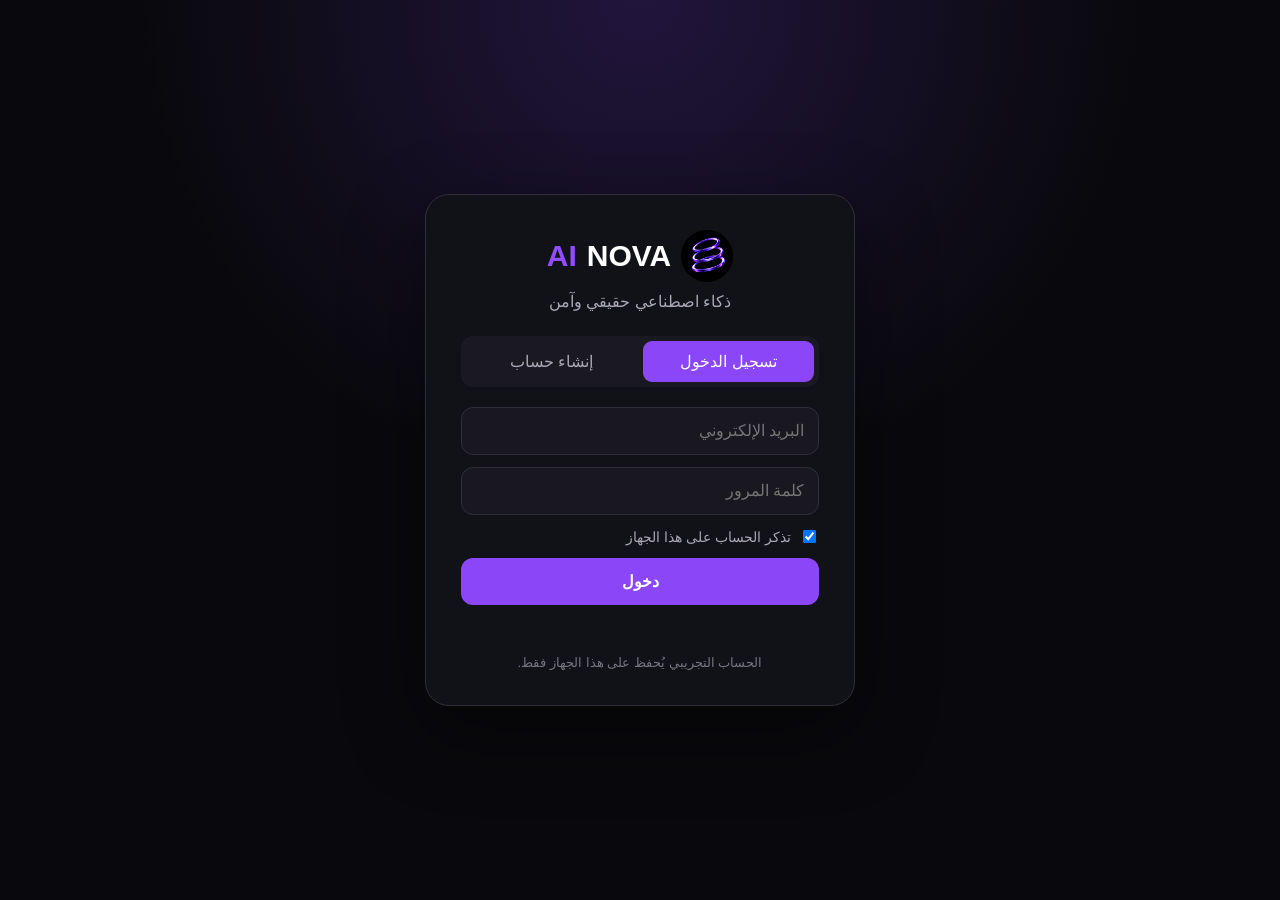
<file: index.html>
<!doctype html>
<html lang="ar" dir="rtl">

<head>
  <meta charset="UTF-8">
  <meta name="viewport" content="width=device-width, initial-scale=1">

  <title>NOVA AI - ذكاء اصطناعي حقيقي وآمن</title>

  <meta
    name="description"
    content="NOVA AI هو مساعد ذكاء اصطناعي حقيقي وسهل الاستخدام، تم تطويره بواسطة محمد أحمد خلف."
  >

  <meta
    name="keywords"
    content="NOVA AI, Nova AI, ذكاء اصطناعي, مساعد ذكاء اصطناعي"
  >

  <link
    rel="canonical"
    href="https://nova-ai-gilt-eight.vercel.app/"
  >

  <link
    rel="icon"
    type="image/png"
    href="/nova-favicon-64.png"
  >

  <link
    rel="apple-touch-icon"
    href="/nova-icon-192.png"
  >

  <link rel="stylesheet" href="style.css">
</head>

<body>

  <!-- ================= LOGIN ================= -->

  <div id="auth" class="auth">

    <div class="card">

      <h1 class="auth-title">

        <img
          src="/nova-icon-192.png"
          class="auth-logo"
          alt="NOVA AI"
        >

        NOVA <span>AI</span>

      </h1>

      <p>ذكاء اصطناعي حقيقي وآمن</p>

      <div class="tabs">

        <button
          id="lt"
          class="active"
          type="button"
        >
          تسجيل الدخول
        </button>

        <button
          id="st"
          type="button"
        >
          إنشاء حساب
        </button>

      </div>

      <form id="af">

        <input
          id="name"
          class="hide"
          placeholder="الاسم"
          autocomplete="name"
        >

        <input
          id="email"
          type="email"
          placeholder="البريد الإلكتروني"
          autocomplete="email"
          required
        >

        <input
          id="pass"
          type="password"
          placeholder="كلمة المرور"
          autocomplete="current-password"
          required
        >

        <label class="remember">

          <input
            id="remember"
            type="checkbox"
            checked
          >

          تذكر الحساب على هذا الجهاز

        </label>

        <button
          type="submit"
          class="primary"
          id="as"
        >
          دخول
        </button>

        <div id="ae" class="err"></div>

      </form>

      <small>
        الحساب التجريبي يُحفظ على هذا الجهاز فقط.
      </small>

    </div>

  </div>


  <!-- ================= APP ================= -->

  <div id="app" class="app hide">

    <!-- ================= SIDEBAR ================= -->

    <aside id="sidebar">

      <!-- زر إغلاق السايد بار -->

      <button
        id="sidebarClose"
        class="sidebar-close"
        type="button"
        aria-label="إغلاق القائمة"
      >
        ×
      </button>


      <div class="brand">

        <img
          src="/nova-icon-192.png"
          class="nova-logo"
          alt="NOVA AI"
        >

        <div>

          <b>
            NOVA <span>AI</span>
          </b>

          <small>
            AI Assistant
          </small>

        </div>

      </div>


      <button
        id="new"
        type="button"
        class="new-chat"
      >
        ＋ محادثة جديدة
      </button>


      <div id="list"></div>


      <div class="bottom">

        <button
          id="theme"
          type="button"
        >
          ☀️ الوضع الفاتح
        </button>

        <button
          id="logout"
          type="button"
        >
          ⇥ تسجيل الخروج
        </button>

      </div>

    </aside>


    <!-- OVERLAY -->

    <div
      id="sidebarOverlay"
      class="sidebar-overlay"
    ></div>


    <!-- ================= MAIN ================= -->

    <main>

      <!-- HEADER -->

      <header>

        <!-- زر السايد بار -->

        <button
          id="sidebarToggle"
          class="sidebar-toggle"
          type="button"
          aria-label="فتح السايد بار"
          title="فتح السايد بار"
        >
          ☰
        </button>


        <div class="chat-brand">

          <img
            src="/nova-icon-192.png"
            class="chat-logo"
            alt="NOVA AI"
          >

          <div>

            <strong>
              NOVA AI
            </strong>

            <small>
              ● متصل
            </small>

          </div>

        </div>


        <div id="user"></div>

      </header>


      <!-- ================= MESSAGES ================= -->

      <section id="msgs"></section>


      <!-- ================= IMAGE PREVIEW ================= -->

      <div
        id="prev"
        class="hide"
      >

        <img
          id="pi"
          alt="معاينة الصورة"
        >

        <button
          id="rm"
          type="button"
          aria-label="إزالة الصورة"
        >
          ×
        </button>

      </div>


      <!-- ================= CHAT INPUT ================= -->

      <form id="cf">

        <!-- ATTACH -->

        <div class="attach-menu">

          <button
            type="button"
            id="attachBtn"
            class="attach"
            aria-label="إرفاق"
            title="إرفاق صورة"
          >
            ＋
          </button>

          <div
            id="attachOptions"
            class="attach-options hide"
          >

            <button
              type="button"
              id="addImageBtn"
            >
              🖼️ إضافة صورة
            </button>

          </div>

          <input
            id="img"
            type="file"
            accept="image/*"
            hidden
          >

        </div>


        <!-- TEXT -->

        <textarea
          id="text"
          rows="1"
          placeholder="اكتب رسالتك إلى NOVA AI..."
          autocomplete="off"
        ></textarea>


        <!-- SEND -->

        <button
          class="send"
          type="submit"
          aria-label="إرسال"
          title="إرسال"
        >
          ➤
        </button>

      </form>


      <!-- FOOTER -->

      <footer>

        لا ترسل معلومات شخصية حساسة.
        NOVA AI يرفض المحتوى غير المناسب والخطير وغير القانوني.

      </footer>

    </main>

  </div>


  <script src="app.js"></script>

</body>

</html>
</file>
<file: style.css>
/* =========================================================
   NOVA AI
   STYLE
   ========================================================= */

* {
  box-sizing: border-box;
}


html,
body {
  margin: 0;
  width: 100%;
  height: 100%;
}


body {
  font-family:
    Arial,
    Tahoma,
    sans-serif;

  background: #09090d;
  color: #ffffff;

  overflow: hidden;

  transition:
    background .25s ease,
    color .25s ease;
}


button,
input,
textarea {
  font: inherit;
}


/* =========================================================
   HELPERS
   ========================================================= */

.hide {
  display: none !important;
}


/* =========================================================
   LOGIN
   ========================================================= */

.auth {
  width: 100%;
  height: 100vh;

  display: flex;
  align-items: center;
  justify-content: center;

  padding: 20px;

  background:
    radial-gradient(
      circle at top,
      #21153c 0,
      #09090d 45%
    );
}


.card {
  width: min(430px, 100%);

  padding: 35px;

  border: 1px solid #302d3a;

  border-radius: 24px;

  background: #111118;

  box-shadow:
    0 25px 80px rgba(0, 0, 0, .45);

  text-align: center;
}


.auth-title {
  margin: 0 0 10px;

  display: flex;
  align-items: center;
  justify-content: center;

  gap: 10px;

  font-size: 30px;
}


.auth-title span,
.brand span {
  color: #914cff;
}


.auth-logo {
  width: 52px;
  height: 52px;

  object-fit: contain;
}


.card > p {
  margin: 0 0 25px;

  color: #aaa6b5;
}


.tabs {
  display: grid;
  grid-template-columns: 1fr 1fr;

  gap: 6px;

  padding: 5px;

  background: #1a1921;

  border-radius: 12px;

  margin-bottom: 20px;
}


.tabs button {
  border: 0;

  border-radius: 9px;

  padding: 11px;

  background: transparent;

  color: #aaa6b5;

  cursor: pointer;
}


.tabs button.active {
  background: #8b46f7;
  color: white;
}


#af {
  display: flex;
  flex-direction: column;

  gap: 12px;
}


#af input[type="email"],
#af input[type="password"],
#af input[type="text"] {
  width: 100%;

  border: 1px solid #302d3a;

  outline: none;

  border-radius: 12px;

  padding: 14px;

  background: #191820;

  color: white;

  direction: rtl;
}


#af input:focus {
  border-color: #8b46f7;
}


.remember {
  display: flex;

  align-items: center;

  justify-content: flex-start;

  gap: 8px;

  color: #aaa6b5;

  font-size: 14px;

  cursor: pointer;
}


.primary {
  border: 0;

  border-radius: 12px;

  padding: 14px;

  background: #8b46f7;

  color: white;

  font-weight: bold;

  cursor: pointer;
}


.primary:hover {
  background: #9b5aff;
}


.err {
  min-height: 20px;

  color: #ff6b6b;

  font-size: 14px;
}


.card small {
  display: block;

  margin-top: 18px;

  color: #777481;
}


/* =========================================================
   APP
   ========================================================= */

.app {
  width: 100%;
  height: 100vh;

  display: flex;

  background: #09090d;
}


/* =========================================================
   SIDEBAR
   ========================================================= */

.app aside {
  width: 350px;

  min-width: 350px;

  height: 100vh;

  display: flex;

  flex-direction: column;

  gap: 15px;

  padding: 25px 24px;

  background: #111118;

  border-left: 1px solid #292832;

  position: relative;

  z-index: 10000;

  transition:
    transform .25s ease,
    width .25s ease,
    min-width .25s ease;
}


.app.sidebar-closed aside {
  display: none;
}


.brand {
  display: flex;

  align-items: center;

  gap: 12px;

  padding: 0 5px 20px;
}


.nova-logo {
  width: 62px;
  height: 62px;

  object-fit: contain;
}


.brand b {
  display: block;

  font-size: 21px;
}


.brand small {
  display: block;

  margin-top: 4px;

  color: #85818f;

  font-size: 12px;
}


.new-chat {
  width: 100%;

  border: 0;

  border-radius: 14px;

  padding: 16px;

  background: #8b46f7;

  color: white;

  font-size: 17px;

  cursor: pointer;
}


.new-chat:hover {
  background: #9c59ff;
}


#list {
  flex: 1;

  min-height: 0;

  overflow-y: auto;

  display: flex;

  flex-direction: column;

  gap: 8px;
}


.chat-item {
  min-height: 52px;

  display: flex;

  align-items: center;

  justify-content: space-between;

  gap: 10px;

  padding: 8px 12px;

  border-radius: 13px;

  background: #202029;

  color: #ffffff;

  cursor: pointer;
}


.chat-item:hover {
  background: #292832;
}


.chat-item.active {
  background: #292633;

  outline: 1px solid #3c354d;
}


.chat-item > span {
  flex: 1;

  min-width: 0;

  overflow: hidden;

  white-space: nowrap;

  text-overflow: ellipsis;
}


.delete-chat {
  width: 34px;
  height: 34px;

  border: 0;

  border-radius: 9px;

  background: transparent;

  color: #aaa6b5;

  cursor: pointer;
}


.delete-chat:hover {
  background: #35333e;

  color: #ff6b6b;
}


.bottom {
  display: flex;

  flex-direction: column;

  gap: 10px;
}


.bottom button {
  width: 100%;

  border: 1px solid #302e38;

  border-radius: 13px;

  padding: 14px;

  background: #202029;

  color: white;

  cursor: pointer;
}


.bottom button:hover {
  background: #2a2933;
}


/* =========================================================
   SIDEBAR CLOSE
   ========================================================= */

.sidebar-close {
  position: absolute;

  top: 15px;
  left: 15px;

  width: 36px;
  height: 36px;

  display: flex;

  align-items: center;
  justify-content: center;

  border: 1px solid #35323e;

  border-radius: 10px;

  background: #1c1b23;

  color: #ffffff;

  font-size: 25px;

  line-height: 1;

  cursor: pointer;

  z-index: 10001;
}


.sidebar-close:hover {
  background: #302d39;
}


/* =========================================================
   MAIN
   ========================================================= */

main {
  flex: 1;

  min-width: 0;

  height: 100vh;

  display: flex;

  flex-direction: column;

  position: relative;

  background: #09090d;
}


/* =========================================================
   HEADER
   ========================================================= */

header {
  min-height: 88px;

  display: flex;

  align-items: center;

  gap: 15px;

  padding: 14px 24px;

  border-bottom: 1px solid #292832;
}


.sidebar-toggle {
  width: 46px;
  height: 46px;

  flex-shrink: 0;

  display: grid;

  place-items: center;

  border: 1px solid #35323e;

  border-radius: 12px;

  background: #1c1b23;

  color: white;

  font-size: 23px;

  cursor: pointer;
}


.sidebar-toggle:hover {
  background: #302d39;

  border-color: #51475f;
}


.chat-brand {
  display: flex;

  align-items: center;

  gap: 11px;
}


.chat-logo {
  width: 57px;
  height: 57px;

  object-fit: contain;
}


.chat-brand strong {
  display: block;

  font-size: 21px;
}


.chat-brand small {
  display: block;

  margin-top: 3px;

  color: #19d77d;

  font-size: 12px;
}


#user {
  margin-right: auto;

  color: #f1f1f1;

  font-size: 16px;

  white-space: nowrap;
}


/* =========================================================
   MESSAGES
   ========================================================= */

#msgs {
  flex: 1;

  min-height: 0;

  overflow-y: auto;

  padding: 30px 7% 25px;

  scroll-behavior: smooth;
}


.welcome {
  min-height: 100%;

  display: flex;

  align-items: center;

  justify-content: center;

  flex-direction: column;

  text-align: center;

  color: #aaa6b5;
}


.welcome img {
  width: 95px;
  height: 95px;

  object-fit: contain;

  margin-bottom: 15px;
}


.welcome h2 {
  margin: 0 0 10px;

  color: white;
}


.welcome p {
  margin: 0;

  color: #85818f;
}


/* =========================================================
   MESSAGE
   ========================================================= */

.message-row {
  width: 100%;

  display: flex;

  margin-bottom: 20px;
}


.message-row.user {
  justify-content: flex-start;
}


.message-row.assistant {
  justify-content: flex-end;
}


.message {
  max-width: min(800px, 85%);

  padding: 14px 17px;

  border-radius: 18px;

  line-height: 1.7;

  overflow-wrap: anywhere;
}


.message-row.user .message {
  background: #24222d;

  border-bottom-right-radius: 5px;
}


.message-row.assistant .message {
  background: #17161e;

  border: 1px solid #292731;

  border-bottom-left-radius: 5px;
}


.message-name {
  margin-bottom: 7px;

  color: #a463ff;

  font-size: 13px;

  font-weight: bold;
}


.message-content {
  color: #f1eff5;

  font-size: 15px;
}


.error-message {
  border-color: #713838 !important;
}


.error-message .message-name {
  color: #ff6b6b;
}


/* =========================================================
   TYPING
   ========================================================= */

.typing {
  display: flex;

  align-items: center;

  gap: 5px;

  height: 25px;
}


.typing span {
  width: 7px;
  height: 7px;

  border-radius: 50%;

  background: #a463ff;

  animation: typing 1s infinite;
}


.typing span:nth-child(2) {
  animation-delay: .15s;
}


.typing span:nth-child(3) {
  animation-delay: .3s;
}


@keyframes typing {

  0%,
  60%,
  100% {
    opacity: .3;
    transform: translateY(0);
  }

  30% {
    opacity: 1;
    transform: translateY(-4px);
  }

}


/* =========================================================
   IMAGE PREVIEW
   ========================================================= */

#prev {
  position: relative;

  width: fit-content;

  margin:
    0 7% 10px;

  padding: 6px;

  border: 1px solid #383442;

  border-radius: 12px;

  background: #16151c;
}


#pi {
  display: block;

  width: 90px;
  height: 90px;

  object-fit: cover;

  border-radius: 8px;
}


#rm {
  position: absolute;

  top: -9px;
  left: -9px;

  width: 25px;
  height: 25px;

  border: 0;

  border-radius: 50%;

  background: #ff4e5e;

  color: white;

  cursor: pointer;
}


/* =========================================================
   CHAT FORM
   ========================================================= */

#cf {
  width: min(1100px, 86%);

  margin:
    0 auto 8px;

  min-height: 80px;

  display: flex;

  align-items: center;

  gap: 10px;

  padding: 10px;

  border: 1px solid #302e38;

  border-radius: 20px;

  background: #15141c;

  box-shadow:
    0 10px 40px rgba(0, 0, 0, .25);
}


textarea {
  flex: 1;

  min-width: 0;

  max-height: 180px;

  resize: none;

  border: 0;

  outline: 0;

  background: transparent;

  color: white;

  padding: 15px;

  line-height: 1.5;

  overflow-y: auto;

  direction: rtl;
}


textarea::placeholder {
  color: #777481;
}


.send {
  width: 55px;
  height: 55px;

  flex-shrink: 0;

  border: 0;

  border-radius: 14px;

  background: #8b46f7;

  color: white;

  font-size: 24px;

  cursor: pointer;

  direction: ltr;
}


.send:hover {
  background: #9c59ff;
}


/* =========================================================
   ATTACHMENT
   ========================================================= */

.attach-menu {
  position: relative;

  flex-shrink: 0;
}


.attach {
  width: 55px;
  height: 55px;

  border: 0;

  border-radius: 14px;

  background: #24232d;

  color: white;

  font-size: 26px;

  cursor: pointer;
}


.attach:hover {
  background: #302e3a;
}


.attach-options {
  position: absolute;

  bottom: 65px;

  right: 0;

  width: 180px;

  padding: 7px;

  border: 1px solid #36333f;

  border-radius: 13px;

  background: #1a1921;

  box-shadow:
    0 15px 40px rgba(0, 0, 0, .4);

  z-index: 100;
}


.attach-options button {
  width: 100%;

  border: 0;

  border-radius: 9px;

  padding: 12px;

  background: transparent;

  color: white;

  text-align: right;

  cursor: pointer;
}


.attach-options button:hover {
  background: #2a2833;
}


/* =========================================================
   FOOTER
   ========================================================= */

footer {
  padding:
    0 20px 13px;

  text-align: center;

  color: #666371;

  font-size: 11px;
}


/* =========================================================
   OVERLAY
   ========================================================= */

.sidebar-overlay {
  display: none;

  position: fixed;

  inset: 0;

  background: rgba(0, 0, 0, .58);

  opacity: 0;

  pointer-events: none;

  z-index: 9998;

  transition:
    opacity .25s ease;
}


.sidebar-overlay.show {
  display: block;

  opacity: 1;

  pointer-events: auto;
}


/* =========================================================
   LIGHT MODE
   ========================================================= */

body.light {
  background: #f4f3f7;

  color: #16151b;
}


body.light .app,
body.light main {
  background: #f4f3f7;
}


body.light .app aside {
  background: #ffffff;

  border-color: #dedbe5;
}


body.light header {
  border-color: #dedbe5;
}


body.light .sidebar-toggle,
body.light .sidebar-close {
  background: #eeeef3;

  border-color: #d7d4de;

  color: #222;
}


body.light .message-row.assistant .message {
  background: #ffffff;

  border-color: #ddd9e4;
}


body.light .message-row.user .message {
  background: #e6e2ed;
}


body.light .message-content,
body.light .welcome h2 {
  color: #202027;
}


body.light .chat-item,
body.light .bottom button {
  background: #f0eff4;

  color: #222;
}


body.light .chat-item:hover,
body.light .bottom button:hover {
  background: #e5e2eb;
}


body.light #cf {
  background: #ffffff;

  border-color: #d8d5df;
}


body.light textarea {
  color: #222;
}


body.light .attach {
  background: #eceaf1;

  color: #222;
}


/* =========================================================
   TABLET
   ========================================================= */

@media (max-width: 900px) {

  .app aside {
    width: 300px;

    min-width: 300px;
  }


  #msgs {
    padding-left: 4%;
    padding-right: 4%;
  }


  #cf {
    width: 92%;
  }

}


/* =========================================================
   MOBILE
   ========================================================= */

@media (max-width: 700px) {

  .app aside {
    position: fixed;

    top: 0;
    right: 0;

    width: min(330px, 88vw);

    min-width: 0;

    transform:
      translateX(105%);

    box-shadow:
      -15px 0 50px rgba(0, 0, 0, .45);
  }


  .app.sidebar-closed aside {
    display: flex;

    transform:
      translateX(105%);
  }


  .app.sidebar-open aside {
    display: flex;

    transform:
      translateX(0);
  }


  .app.sidebar-open .sidebar-overlay {
    display: block;

    opacity: 1;

    pointer-events: auto;
  }


  header {
    min-height: 70px;

    padding: 10px 13px;
  }


  .sidebar-toggle {
    width: 43px;
    height: 43px;

    font-size: 21px;
  }


  .chat-logo {
    width: 45px;
    height: 45px;
  }


  .chat-brand strong {
    font-size: 18px;
  }


  #user {
    display: none;
  }


  #msgs {
    padding:
      20px 12px;
  }


  .message {
    max-width: 90%;

    padding: 12px 14px;
  }


  #cf {
    width: calc(100% - 16px);

    min-height: 68px;

    margin-bottom: 5px;

    border-radius: 17px;

    padding: 7px;
  }


  .attach,
  .send {
    width: 48px;
    height: 48px;

    border-radius: 12px;
  }


  textarea {
    padding: 10px;

    font-size: 14px;
  }


  footer {
    font-size: 9px;

    padding-bottom: 8px;
  }


  #prev {
    margin-right: 8px;
    margin-left: 8px;
  }

}


/* =========================================================
   SMALL MOBILE
   ========================================================= */

@media (max-width: 430px) {

  .chat-brand small {
    font-size: 10px;
  }


  .chat-brand strong {
    font-size: 16px;
  }


  .sidebar-toggle {
    width: 40px;
    height: 40px;
  }


  .message {
    max-width: 94%;
  }

}
</file>
